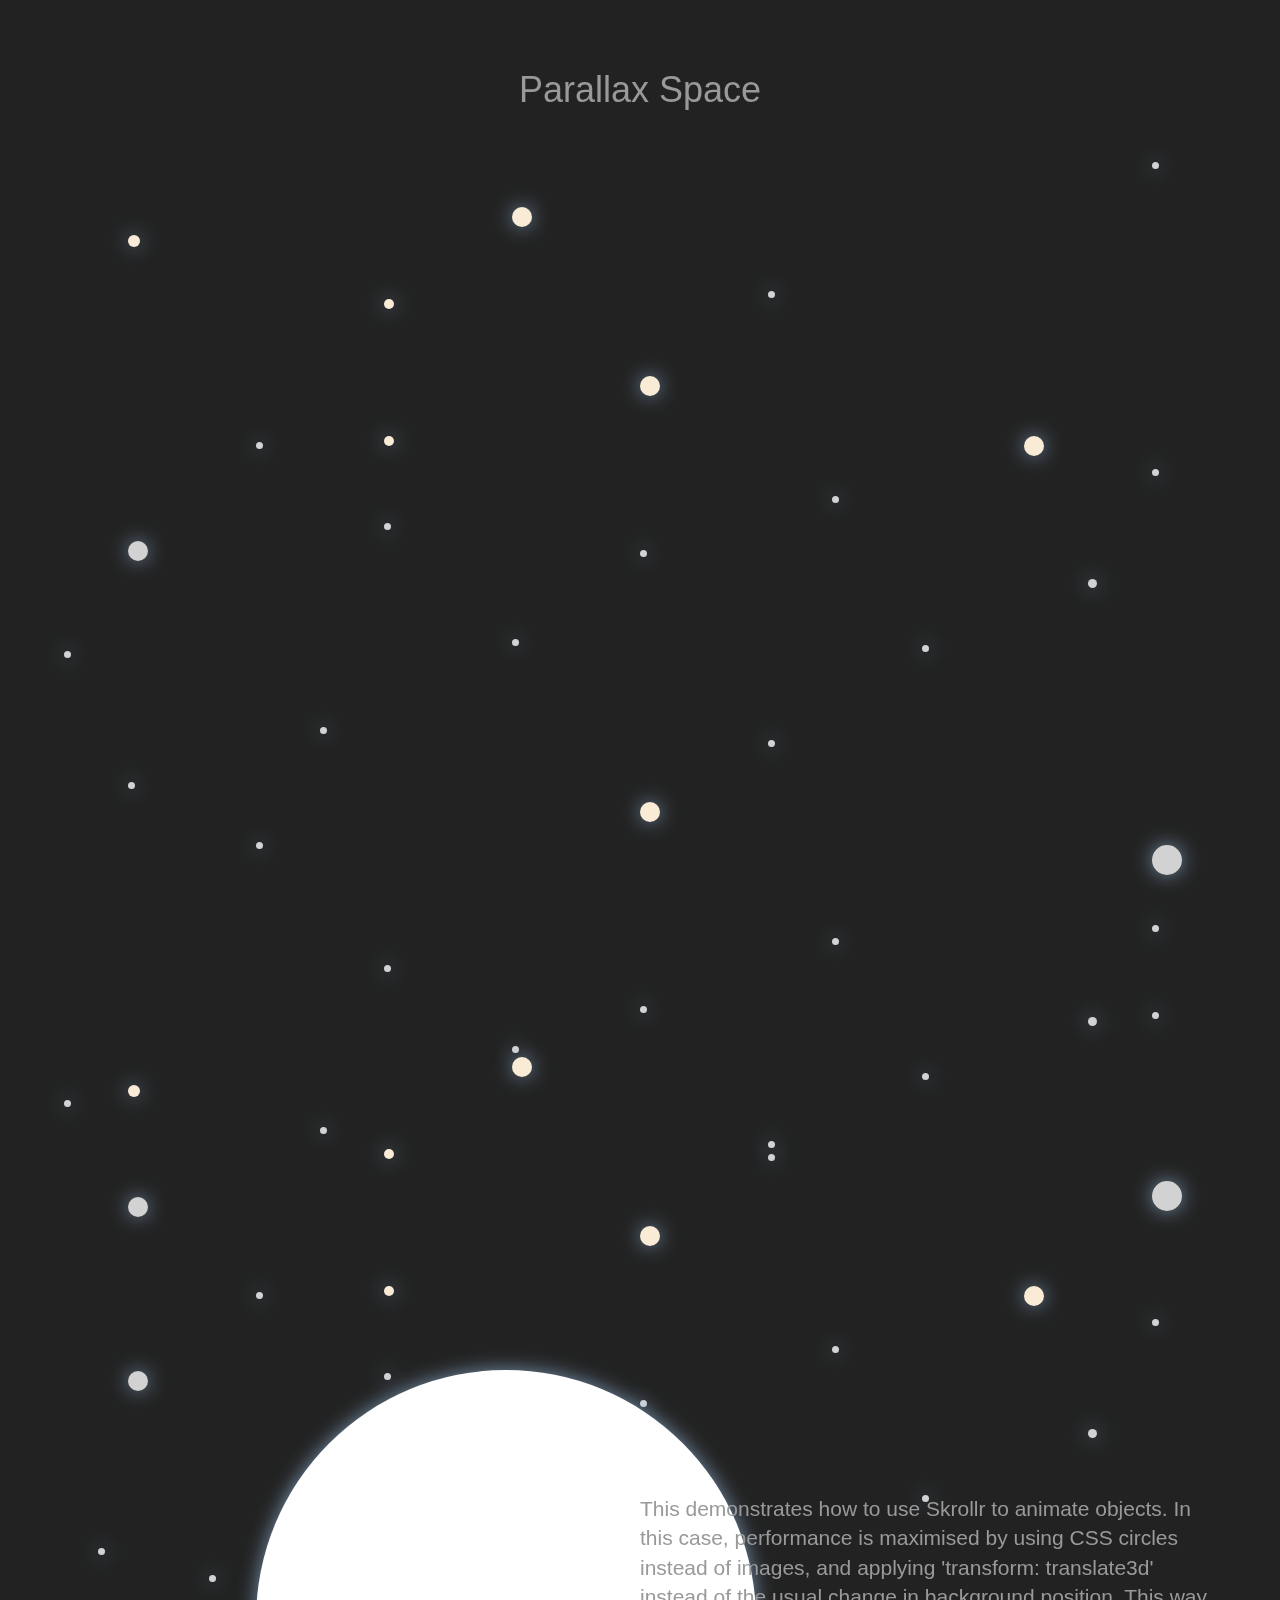
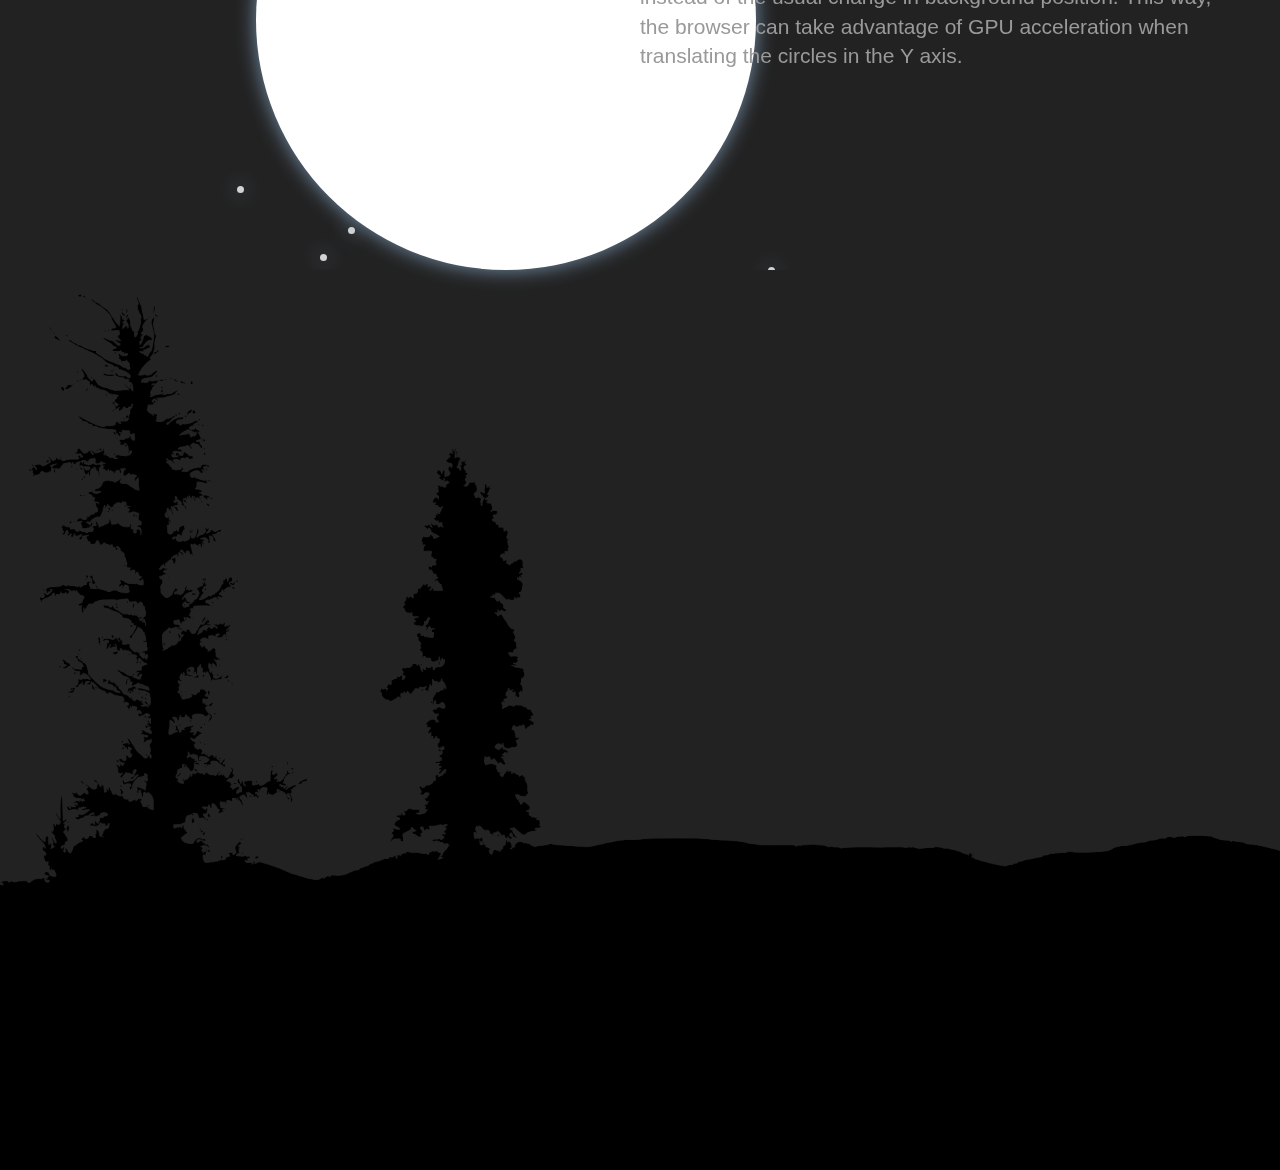
<file: Parallax Bubbles/index.html>
<!doctype html>
<!--[if lt IE 7]>      <html class="no-js lt-ie9 lt-ie8 lt-ie7" lang=""> <![endif]-->
<!--[if IE 7]>         <html class="no-js lt-ie9 lt-ie8" lang=""> <![endif]-->
<!--[if IE 8]>         <html class="no-js lt-ie9" lang=""> <![endif]-->
<!--[if gt IE 8]><!-->
<html class="no-js" lang="">
<!--<![endif]-->

<head>
    <meta charset="utf-8">
    <meta http-equiv="X-UA-Compatible" content="IE=edge,chrome=1">
    <title></title>
    <meta name="description" content="">
    <meta name="viewport" content="width=device-width, initial-scale=1">
    <link rel="apple-touch-icon" href="apple-touch-icon.png">

    <link rel="stylesheet" href="css/bootstrap.min.css">
    <style>
        body {
            padding-top: 50px;
            /*            padding-bottom: 20px;*/
        }
    </style>
    <link rel="stylesheet" href="css/bootstrap-theme.min.css">
    <link rel="stylesheet" href="css/main.css">

    <script src="js/vendor/modernizr-2.8.3-respond-1.4.2.min.js"></script>
</head>

<body>
    <!--[if lt IE 8]>
            <p class="browserupgrade">You are using an <strong>outdated</strong> browser. Please <a href="http://browsehappy.com/">upgrade your browser</a> to improve your experience.</p>
        <![endif]-->
    <a id="home"></a>
<!--
    <nav class="navbar navbar-inverse navbar-fixed-top" role="navigation">
        <div class="container">
            <div class="navbar-header">
                <button type="button" class="navbar-toggle" data-toggle="collapse" data-target=".navbar-collapse">
                    <div class="sr-only">Toggle navigation</div>
                    <div class="icon-bar"></div>
                    <div class="icon-bar"></div>
                    <div class="icon-bar"></div>
                </button>
                <a class="navbar-brand" href="#">APOLLO5</a>
            </div>

            <div class="collapse navbar-collapse">
                <ul class="nav navbar-nav">
                    <li class="active"><a href="#home">Home</a>
                    </li>

                    <li><a href="#education">Education</a></li>
                    <li><a href="#about">About</a></li>
                    <li><a href="#testimonials">Testimonials</a></li>
                </ul>

                <ul class="nav navbar-nav navbar-right">
                    <li><a href="#contact">Contact</a></li>
                    <li><a href="#shop">Shop</a></li>
                </ul>
            </div>
            .nav-collapse 
        </div>
    </nav>
-->

    <!--Main Page Content-->
<div id="skrollr-body">
    
        <div class="header">
           <h1 
            data-start="transform: translate3d(0px, 0vh, 0px);"
                data--20p-top="transform: translate3d(0px, 70vh, 0px);"
                >Parallax Space</h1>
            <div class="bubble bbl08"
                 data-start="transform: translate3d(0px, 600%, 0px);"
                data-top-bottom="transform: translate3d(0px, -300%, 0px);"
                
            ></div>
            <div class="bubble bbl01"
                 data-start="transform: translate3d(0px, 300%, 0px);"
                data-top-bottom="transform: translate3d(0px, -400%, 0px);"
            ></div>
            <div class="bubble bbl02"
                 data-start="transform: translate3d(0px, 400%, 0px);"
                data-top-bottom="transform: translate3d(0px, -300%, 0px);"
            ></div>
            <div class="bubble bbl03"
                 data-start="transform: translate3d(0px, 800%, 0px);"
                data-top-bottom="transform: translate3d(0px, -300%, 0px);"
            ></div>
            <div class="bubble bbl04"
                 data-start="transform: translate3d(0px, 600%, 0px);"
                data-top-bottom="transform: translate3d(0px, -400%, 0px);"
            ></div>
            <div class="bubble bbl05"
                 data-start="transform: translate3d(0px, 800%, 0px);"
                data-top-bottom="transform: translate3d(0px, -200%, 0px);"
            ></div>
            <div class="bubble bbl06"
                 data-start="transform: translate3d(0px, 300%, 0px);"
                data-top-bottom="transform: translate3d(0px, -400%, 0px);"
            ></div>
            <div class="bubble bbl03"
                 data-start="transform: translate3d(0px, 800%, 0px);"
                data-top-bottom="transform: translate3d(0px, -300%, 0px);"
            ></div>
            <div class="bubble bbl07"
                 data-start="transform: translate3d(0px, 800%, 0px);"
                data-top-bottom="transform: translate3d(0px, -600%, 0px);"
            ></div>
            <div class="bubble bbl08"
                 data-start="transform: translate3d(0px, 800%, 0px);"
                data-top-bottom="transform: translate3d(0px, -900%, 0px);"
            ></div>
            <div class="bubble bbl09"
                 data-start="transform: translate3d(0px, 800%, 0px);"
                data-top-bottom="transform: translate3d(0px, -300%, 0px);"
            ></div>
            <div class="bubble bbl10"
                 data-start="transform: translate3d(0px, 800%, 0px);"
                data-top-bottom="transform: translate3d(0px, -300%, 0px);"
            ></div>
            <div class="bubble bbl11"
                 data-start="transform: translate3d(0px, 800%, 0px);"
                data-top-bottom="transform: translate3d(0px, -300%, 0px);"
            ></div>
            <div class="bubble bbl12"
                 data-start="transform: translate3d(0px, 100%, 0px);"
                data-top-bottom="transform: translate3d(0px, -300%, 0px);"
            ></div>
            <div class="bubble bbl13"
                 data-start="transform: translate3d(0px, 200%, 0px);"
                data-top-bottom="transform: translate3d(0px, -700%, 0px);"
            ></div>
            <div class="bubble bbl14"
                 data-start="transform: translate3d(0px, 700%, 0px);"
                data-top-bottom="transform: translate3d(0px, -1000%, 0px);"
            ></div>
            <div class="bubble bbl15"
                 data-start="transform: translate3d(0px, 400%, 0px);"
                data-top-bottom="transform: translate3d(0px, -3000%, 0px);"
            ></div>
            <div class="bubble bbl16"
                 data-start="transform: translate3d(0px, 100%, 0px);"
                data-top-bottom="transform: translate3d(500px, -6000%, 0px);"
            ></div>
            
            <div class="bubble bbl17"
                 data-start="transform: translate3d(0px, 800%, 0px);"
                data-top-bottom="transform: translate3d(0px, -300%, 0px);"
            ></div>
            <div class="bubble bbl18"
                 data-start="transform: translate3d(0px, 600%, 0px);"
                data-top-bottom="transform: translate3d(0px, -300%, 0px);"
            ></div>
            <div class="bubble bbl19"
                 data-start="transform: translate3d(0%, 400%, 0px);"
                data--10p-top="transform: translate3d(-1200%, 500%, 0px);"
            ></div>
            <div class="bubble bbl20"
                 data-start="transform: translate3d(0px, 100%, 0px);"
                data-top-bottom="transform: translate3d(0px, -3000%, 0px);"
            ></div>
            <div class="bubble bbl21"
                 data-start="transform: translate3d(0px, 0%, 0px);"
                data-top-bottom="transform: translate3d(0px, -5000%, 0px);"
            ></div>
            <div class="bubble bbl22"
                 data-start="transform: translate3d(0px, 0%, 0px);"
                data-top-bottom="transform: translate3d(0px, -10000%, 0px);"
            ></div>
            <div class="bubble bbl23"
                 data-start="transform: translate3d(0px, 800%, 0px);"
                data-top-bottom="transform: translate3d(0px, -2000%, 0px);"
            ></div>
            <div class="bubble bbl24"
                 data-start="transform: translate3d(0px, 600%, 0px);"
                data-top-bottom="transform: translate3d(0px, -1000%, 0px);"
            ></div>
            <div class="bubble bbl25"
                 data-start="transform: translate3d(0px, 600%, 0px);"
                data-top-bottom="transform: translate3d(0px, -300%, 0px);"
            ></div>
            <div class="bubble bbl26"
                 data-start="transform: translate3d(0px, 800%, 0px);"
                data-top-bottom="transform: translate3d(0px, -300%, 0px);"
            ></div>
            <div class="bubble bbl27"
                 data-start="transform: translate3d(0px, 1100%, 0px);"
                data-10p-top="transform: translate3d(0px, -300%, 0px);"
            ></div>
            <div class="bubble bbl28"
                 data-start="transform: translate3d(0px, 0%, 0px);"
                data-10p-top="transform: translate3d(0px, -6000%, 0px);"
            ></div>
            <div class="bubble bbl29"
                 data-start="transform: translate3d(0px, 0%, 0px);"
                data-10p-top="transform: translate3d(0px, -8030%, 0px);"
            ></div>
            <div class="bubble bbl30"
                 data-start="transform: translate3d(0px, 0%, 0px);"
                data-top-bottom="transform: translate3d(0px, -3000%, 0px);"
            ></div>
            <div class="bubble bbl31"
                 data-start="transform: translate3d(0px, 0%, 0px);"
                data-10p-top="transform: translate3d(0px, -5000%, 0px);"
            ></div>
            <div class="bubble bbl32"
                 data-start="transform: translate3d(0px, 0%, 0px);"
                data-top-bottom="transform: translate3d(0px, -9000%, 0px);"
            ></div>
            <div class="bubble bbl33"
                 data-start="transform: translate3d(0px, 0%, 0px);"
                data-10p-top="transform: translate3d(0px, -9000%, 0px);"
            ></div>
            <div class="bubble bbl34"
                 data-start="transform: translate3d(0px, 0%, 0px);"
                data-top-bottom="transform: translate3d(0px, -7000%, 0px);"
            ></div>
        </div>
    
           <div class="place">
            <div class="bubble bbl08"
                 data-start="transform: translate3d(0px, 600%, 0px);"
                data-top-bottom="transform: translate3d(0px, -300%, 0px);"
                
            ></div>
            <div class="bubble bbl01"
                 data-start="transform: translate3d(0px, 300%, 0px);"
                data-top-bottom="transform: translate3d(0px, -400%, 0px);"
            ></div>
            <div class="bubble bbl02"
                 data-start="transform: translate3d(0px, 400%, 0px);"
                data-top-bottom="transform: translate3d(0px, -300%, 0px);"
            ></div>
            <div class="bubble bbl03"
                 data-start="transform: translate3d(0px, 800%, 0px);"
                data-top-bottom="transform: translate3d(0px, -300%, 0px);"
            ></div>
            <div class="bubble bbl04"
                 data-start="transform: translate3d(0px, 600%, 0px);"
                data-top-bottom="transform: translate3d(0px, -400%, 0px);"
            ></div>
            <div class="bubble bbl05"
                 data-start="transform: translate3d(0px, 800%, 0px);"
                data-top-bottom="transform: translate3d(0px, -200%, 0px);"
            ></div>
            <div class="bubble bbl06"
                 data-start="transform: translate3d(0px, 300%, 0px);"
                data-top-bottom="transform: translate3d(0px, -400%, 0px);"
            ></div>
            <div class="bubble bbl03"
                 data-start="transform: translate3d(0px, 800%, 0px);"
                data-top-bottom="transform: translate3d(0px, -300%, 0px);"
            ></div>
            <div class="bubble bbl07"
                 data-start="transform: translate3d(0px, 800%, 0px);"
                data-top-bottom="transform: translate3d(0px, -600%, 0px);"
            ></div>
            <div class="bubble bbl08"
                 data-start="transform: translate3d(0px, 800%, 0px);"
                data-top-bottom="transform: translate3d(0px, -900%, 0px);"
            ></div>
            <div class="bubble bbl09"
                 data-start="transform: translate3d(0px, 800%, 0px);"
                data-top-bottom="transform: translate3d(0px, -300%, 0px);"
            ></div>
            <div class="bubble bbl10"
                 data-start="transform: translate3d(0px, 800%, 0px);"
                data-top-bottom="transform: translate3d(0px, -300%, 0px);"
            ></div>
            <div class="bubble bbl11"
                 data-start="transform: translate3d(0px, 800%, 0px);"
                data-top-bottom="transform: translate3d(0px, -300%, 0px);"
            ></div>
            <div class="bubble bbl12"
                 data-start="transform: translate3d(0%, 100%, 0%);"
                data-top-bottom="transform: translate3d(-6000%, -300%, 0%);"
            ></div>
            <div class="bubble bbl13"
                 data-start="transform: translate3d(0px, 200%, 0px);"
                data-top-bottom="transform: translate3d(0px, -700%, 0px);"
            ></div>
            <div class="bubble bbl14"
                 data-start="transform: translate3d(0px, 700%, 0px);"
                data-top-bottom="transform: translate3d(0px, -1000%, 0px);"
            ></div>
            <div class="bubble bbl15"
                 data-start="transform: translate3d(0px, 400%, 0px);"
                data-top-bottom="transform: translate3d(0px, -3000%, 0px);"
            ></div>
            
           <div class="container">
               <div class="row">
                     <div class="col-md-6">
                      
                        <div class="bubble bbl29"
                     data-start="transform: translate3d(0px, 0%, 0px);"
                    data-10p-top="transform: translate3d(0px, -8030%, 0px);"
                ></div>
                <div class="bubble bbl30"
                     data-start="transform: translate3d(0px, 0%, 0px);"
                    data-top-bottom="transform: translate3d(0px, -3000%, 0px);"
                ></div>
                <div class="bubble bbl31"
                     data-start="transform: translate3d(0px, 0%, 0px);"
                    data-10p-top="transform: translate3d(0px, -5000%, 0px);"
                ></div>
                <div class="bubble bbl32"
                     data-start="transform: translate3d(0px, 0%, 0px);"
                    data-top-bottom="transform: translate3d(0px, -9000%, 0px);"
                ></div>
                <div class="bubble bbl33"
                     data-start="transform: translate3d(0px, 0%, 0px);"
                    data-10p-top="transform: translate3d(0px, -9000%, 0px);"
                ></div>
                <div class="bubble bbl34"
                     data-start="transform: translate3d(0px, 0%, 0px);"
                    data-top-bottom="transform: translate3d(0px, -7000%, 0px);"
                ></div>
                   </div>
                       
                        <div class="sun-text"
                       
                        ><p class="lead">This demonstrates how to use Skrollr to animate objects. In this case, performance is maximised by using CSS circles instead of images, and applying 'transform: translate3d' instead of the usual change in background position. This way, the browser can take advantage of GPU acceleration when translating the circles in the Y axis.</p></div>
                        <div class="col-md-6">
                         
                                          <div class="bubble bbl23"
                     data-start="transform: translate3d(0px, 800%, 0px);"
                    data-top-bottom="transform: translate3d(0px, -2000%, 0px);"
                ></div>
                <div class="bubble bbl24"
                     data-start="transform: translate3d(0px, 600%, 0px);"
                    data-top-bottom="transform: translate3d(0px, -1000%, 0px);"
                ></div>
                
                <div class="bubble bbl25"
                     data-start="transform: translate3d(0px, 600%, 0px);"
                    data-top-bottom="transform: translate3d(0px, -300%, 0px);"
                ></div>
                <div class="bubble bbl26"
                     data-start="transform: translate3d(0px, 800%, 0px);"
                    data-top-bottom="transform: translate3d(0px, -300%, 0px);"
                ></div>
                     </div>
                    
                </div>
           </div>
            <div class="bubble bbl17"
                 data-start="transform: translate3d(0px, 800%, 0px);"
                data-top-bottom="transform: translate3d(0px, -300%, 0px);"
            ></div>
            <div class="bubble bbl18"
                 data-start="transform: translate3d(0px, 600%, 0px);"
                data-top-bottom="transform: translate3d(0px, -300%, 0px);"
            ></div>
            <div class="bubble bbl19"
                 data-start="transform: translate3d(0%, 400%, 0px);"
                data--10p-top="transform: translate3d(-1200%, 500%, 0px);"
            ></div>
            <div class="bubble bbl20"
                 data-start="transform: translate3d(0px, 100%, 0px);"
                data-top-bottom="transform: translate3d(0px, -3000%, 0px);"
            ></div>
            <div class="bubble bbl21"
                 data-start="transform: translate3d(0px, 0%, 0px);"
                data-top-bottom="transform: translate3d(0px, -5000%, 0px);"
            ></div>
            <div class="bubble bbl22"
                 data-start="transform: translate3d(0px, 0%, 0px);"
                data-top-bottom="transform: translate3d(0px, -10000%, 0px);"
            ></div>
           
               
            
            <div class="bubble bbl23"
                 data-start="transform: translate3d(0px, 800%, 0px);"
                data-top-bottom="transform: translate3d(0px, -2000%, 0px);"
            ></div>
            <div class="bubble bbl24"
                 data-start="transform: translate3d(0px, 600%, 0px);"
                data-top-bottom="transform: translate3d(0px, -1000%, 0px);"
            ></div>
            <div class="bubble bbl25"
                 data-start="transform: translate3d(0px, 600%, 0px);"
                data-top-bottom="transform: translate3d(0px, -300%, 0px);"
            ></div>
            <div class="bubble bbl26"
                 data-start="transform: translate3d(0px, 800%, 0px);"
                data-top-bottom="transform: translate3d(0px, -300%, 0px);"
            ></div>
            <div class="bubble bbl27"
                 data-start="transform: translate3d(0px, 1100%, 0px);"
                data-10p-top="transform: translate3d(0px, -300%, 0px);"
            ></div>
            <div class="bubble bbl28"
                 data-start="transform: translate3d(0px, 0%, 0px);"
                data-10p-top="transform: translate3d(0px, -6000%, 0px);"
            ></div>
            <div class="bubble bbl29"
                 data-start="transform: translate3d(0px, 0%, 0px);"
                data-10p-top="transform: translate3d(0px, -8030%, 0px);"
            ></div>
            <div class="bubble bbl30"
                 data-start="transform: translate3d(0px, 0%, 0px);"
                data-top-bottom="transform: translate3d(0px, -3000%, 0px);"
            ></div>
            <div class="bubble bbl31"
                 data-start="transform: translate3d(0px, 0%, 0px);"
                data-10p-top="transform: translate3d(0px, -5000%, 0px);"
            ></div>
            <div class="bubble bbl32"
                 data-start="transform: translate3d(0px, 0%, 0px);"
                data-top-bottom="transform: translate3d(0px, -9000%, 0px);"
            ></div>
            <div class="bubble bbl33"
                 data-start="transform: translate3d(0px, 0%, 0px);"
                data-10p-top="transform: translate3d(0px, -9000%, 0px);"
            ></div>
            <div class="bubble bbl34"
                 data-start="transform: translate3d(0px, 0%, 0px);"
                data-top-bottom="transform: translate3d(0px, -7000%, 0px);"
            ></div>
    </div>
    
        <div class="landscape"> 
        <div class="bubble sun"
                             data-start="transform: translate3d(0px, -100%, 0px);"
                            data-top-bottom="transform: translate3d(0px, 50%, 0px);"
                                         ></div>
        </div>
    </div>
    <!--  Dependencies-->

    <script src="http://ajax.googleapis.com/ajax/libs/jquery/1.11.2/jquery.min.js"></script>
    <script>
        window.jQuery || document.write('<script src="js/vendor/jquery-1.11.2.min.js"><\/script>')
    </script>

    <script src="js/vendor/bootstrap.min.js"></script>

    <script src="js/main.js"></script>

    <script src="js/enquire.min.js"></script>

    <script type="text/javascript" src="js/skrollr.min.js"></script>

    <script type="text/javascript" src="js/skrollr.menu.min.js"></script>
    
    <script type="text/javascript">
                skrollr.init({
                    smoothScrolling: false,
                    mobileDeceleration: 0.004,
                    forceHeight: false
                });
    </script>



    <!-- Google Analytics: change UA-XXXXX-X to be your site's ID. -->
    <script>
        (function (b, o, i, l, e, r) {
            b.GoogleAnalyticsObject = l;
            b[l] || (b[l] =
                function () {
                    (b[l].q = b[l].q || []).push(arguments)
                });
            b[l].l = +new Date;
            e = o.createElement(i);
            r = o.getElementsByTagName(i)[0];
            e.src = '//www.google-analytics.com/analytics.js';
            r.parentNode.insertBefore(e, r)
        }(window, document, 'script', 'ga'));
        ga('create', 'UA-XXXXX-X', 'auto');
        ga('send', 'pageview');
    </script>
</body>

</html>
</file>
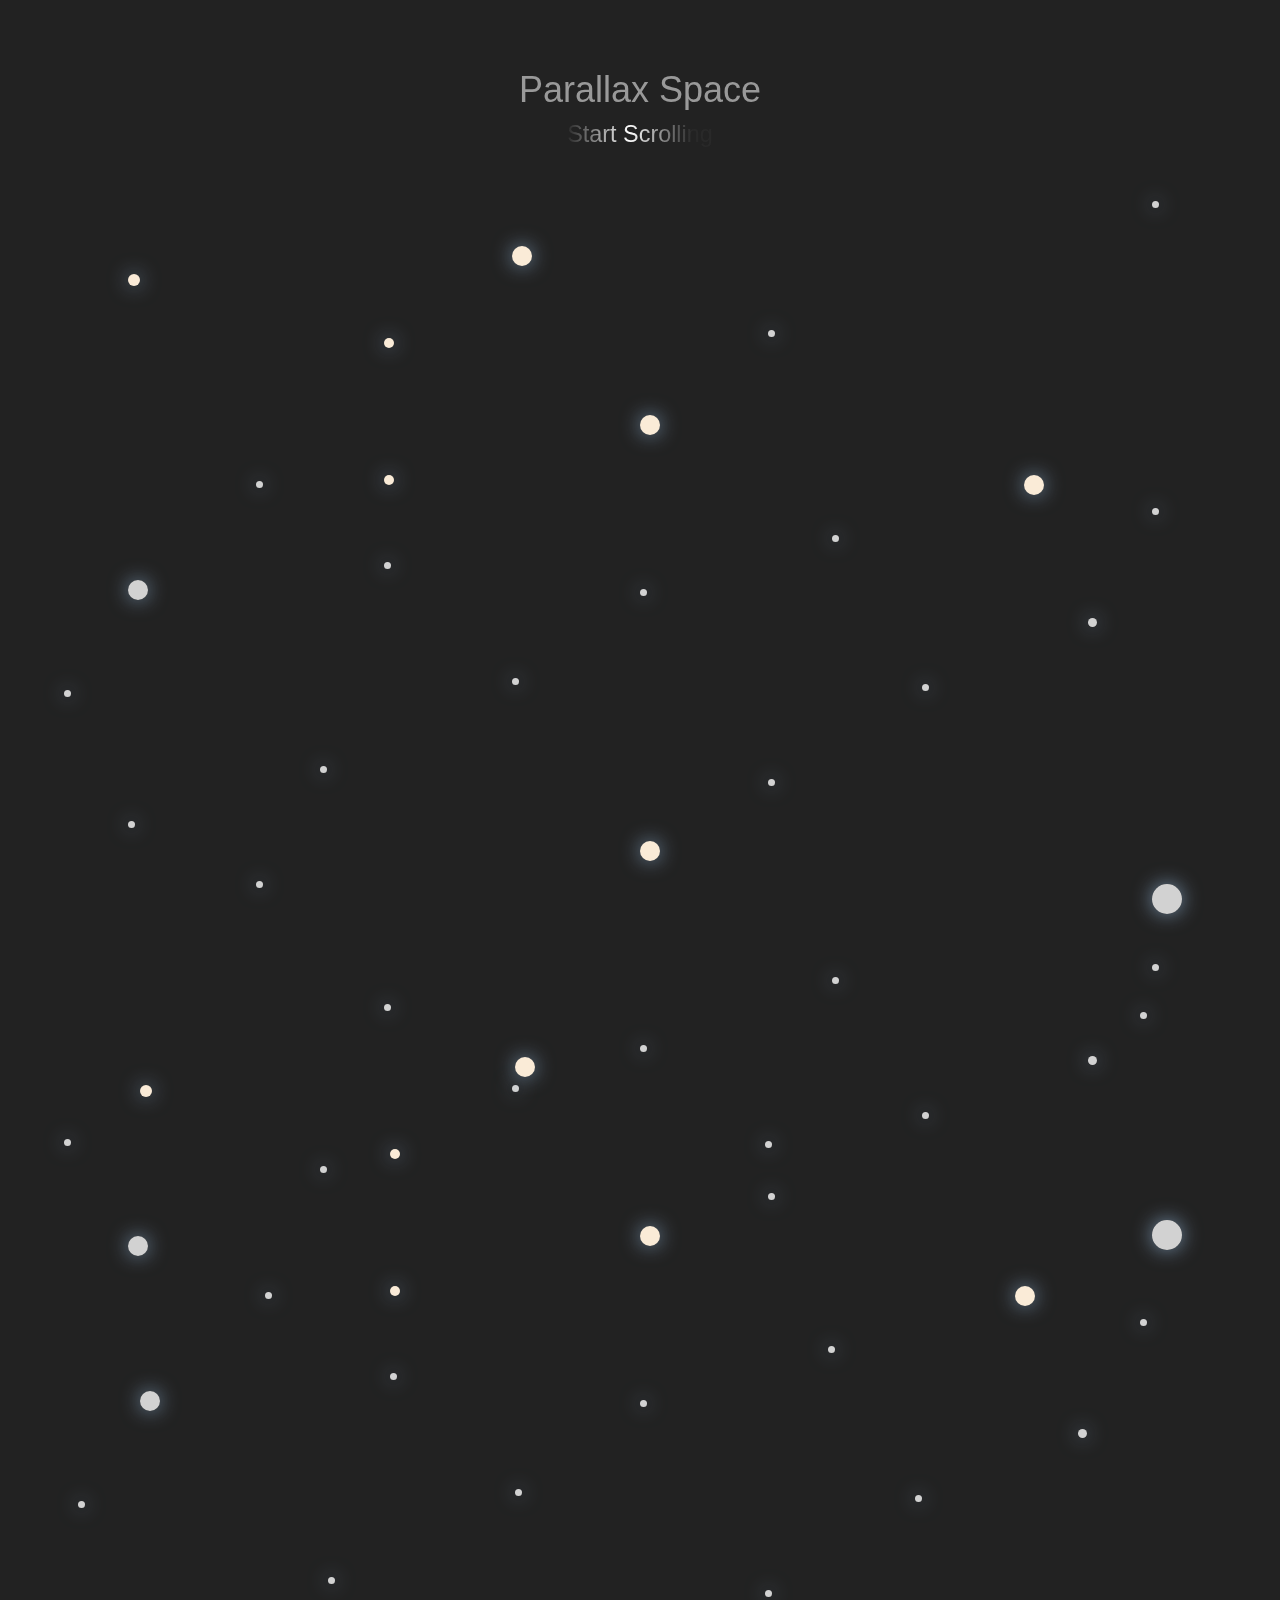
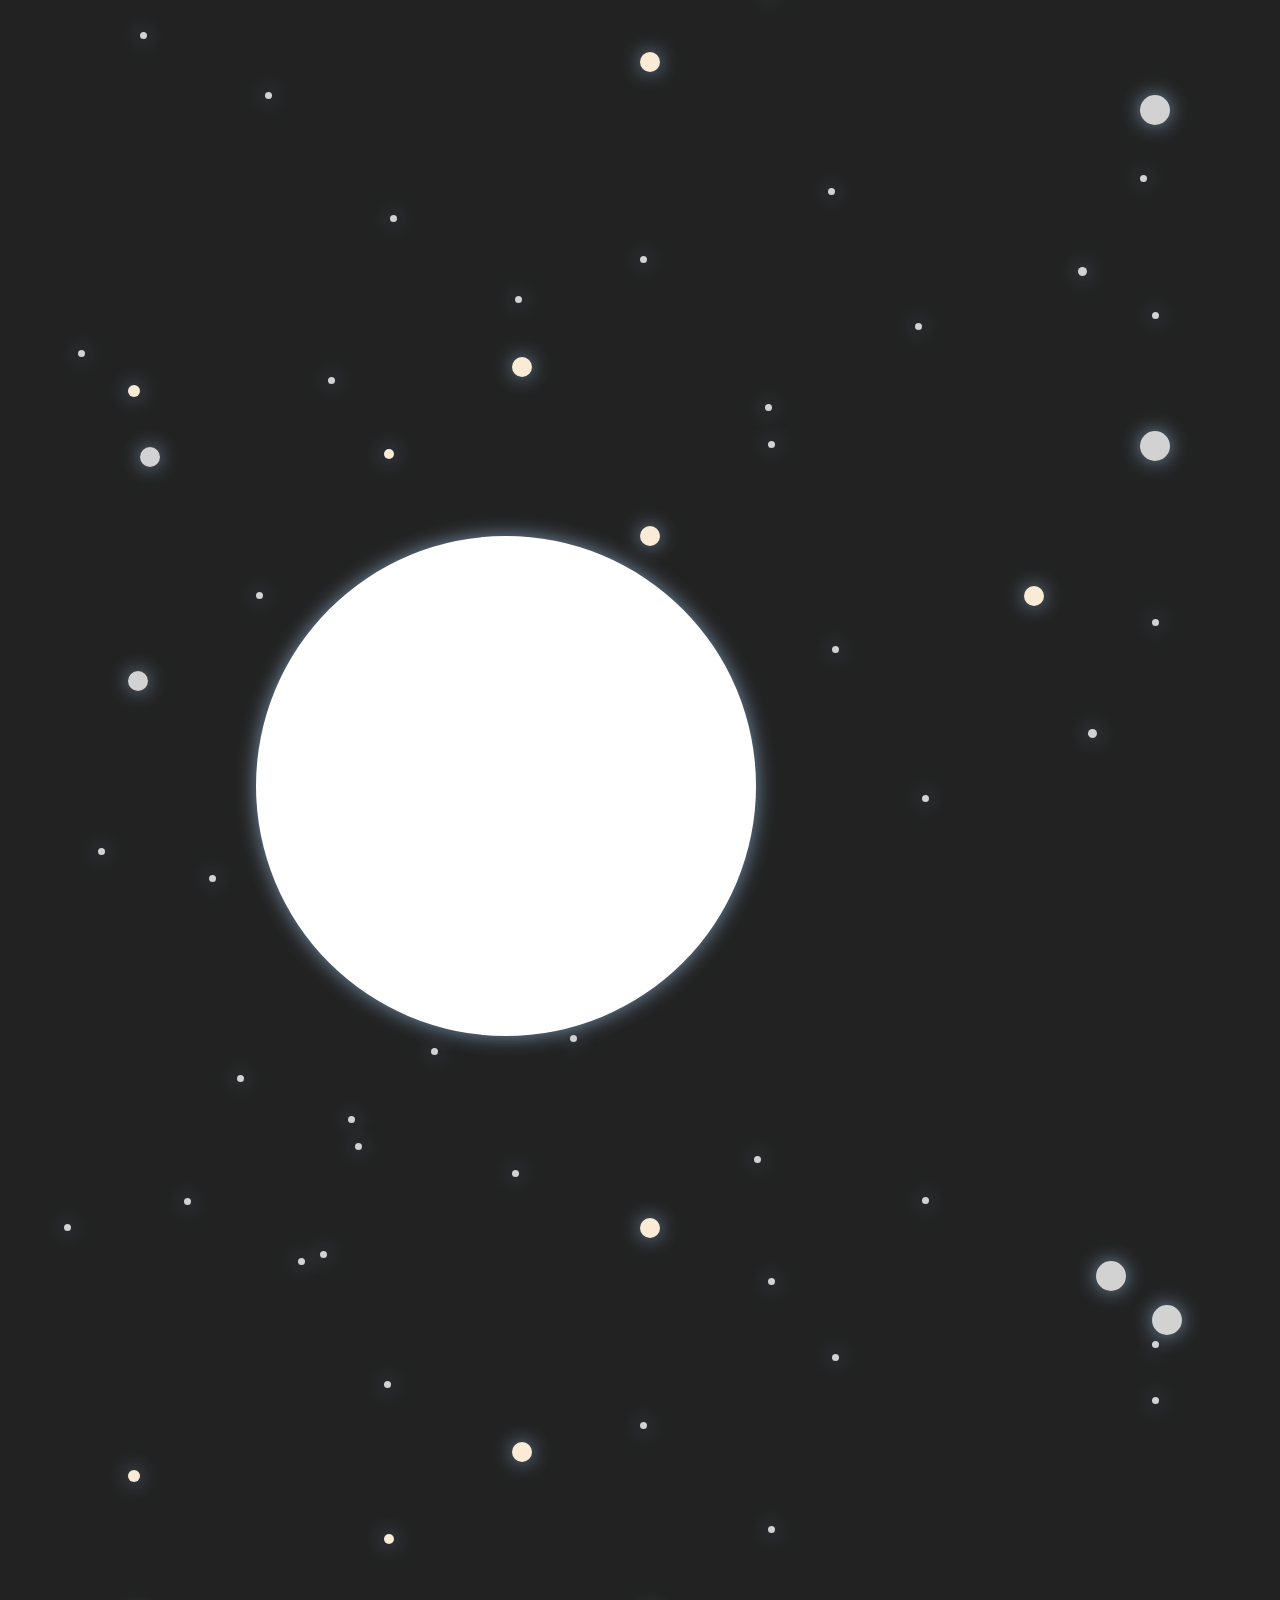
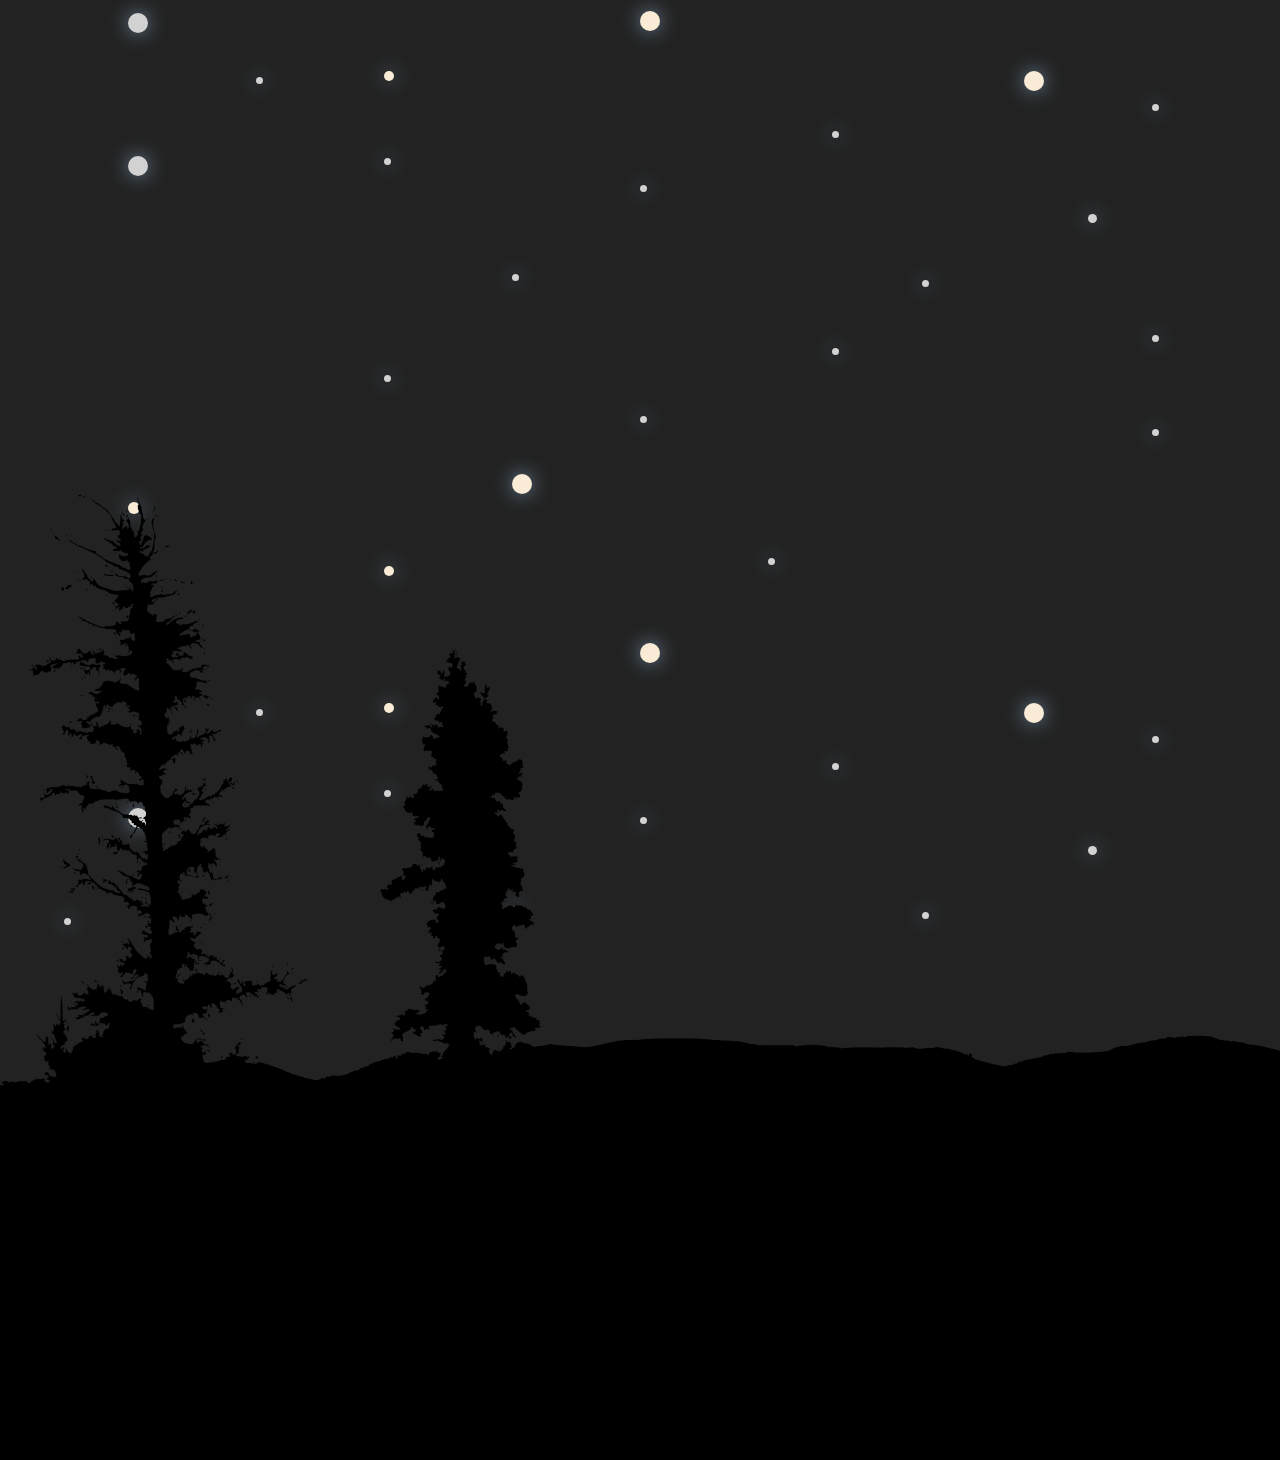
<file: ParallaxBubbles/index.html>
<!doctype html>
<!--[if lt IE 7]>      <html class="no-js lt-ie9 lt-ie8 lt-ie7" lang=""> <![endif]-->
<!--[if IE 7]>         <html class="no-js lt-ie9 lt-ie8" lang=""> <![endif]-->
<!--[if IE 8]>         <html class="no-js lt-ie9" lang=""> <![endif]-->
<!--[if gt IE 8]><!-->
<html class="no-js" lang="">
<!--<![endif]-->

<head>
    <meta charset="utf-8">
    <meta http-equiv="X-UA-Compatible" content="IE=edge,chrome=1">
    <title></title>
    <meta name="description" content="">
    <meta name="viewport" content="width=device-width, initial-scale=1">
    <link rel="apple-touch-icon" href="apple-touch-icon.png">

    <link rel="stylesheet" href="css/bootstrap.min.css">
    <style>
        body {
            padding-top: 50px;
            /*            padding-bottom: 20px;*/
        }
    </style>
    <link rel="stylesheet" href="css/bootstrap-theme.min.css">
    <link rel="stylesheet" href="css/main.css">

    <script src="js/vendor/modernizr-2.8.3-respond-1.4.2.min.js"></script>
</head>

<body>
    <!--[if lt IE 8]>
            <p class="browserupgrade">You are using an <strong>outdated</strong> browser. Please <a href="http://browsehappy.com/">upgrade your browser</a> to improve your experience.</p>
        <![endif]-->
    <a id="home"></a>
    <!--
    <nav class="navbar navbar-inverse navbar-fixed-top" role="navigation">
        <div class="container">
            <div class="navbar-header">
                <button type="button" class="navbar-toggle" data-toggle="collapse" data-target=".navbar-collapse">
                    <div class="sr-only">Toggle navigation</div>
                    <div class="icon-bar"></div>
                    <div class="icon-bar"></div>
                    <div class="icon-bar"></div>
                </button>
                <a class="navbar-brand" href="#">APOLLO5</a>
            </div>

            <div class="collapse navbar-collapse">
                <ul class="nav navbar-nav">
                    <li class="active"><a href="#home">Home</a>
                    </li>

                    <li><a href="#education">Education</a></li>
                    <li><a href="#about">About</a></li>
                    <li><a href="#testimonials">Testimonials</a></li>
                </ul>

                <ul class="nav navbar-nav navbar-right">
                    <li><a href="#contact">Contact</a></li>
                    <li><a href="#shop">Shop</a></li>
                </ul>
            </div>
            .nav-collapse 
        </div>
    </nav>
-->

    <!--Main Page Content-->
    <div id="skrollr-body">

        <div class="header">
            <h1 data-start="transform: translate3d(0px, 0vh, 0px);" data--20p-top="transform: translate3d(0px, 70vh, 0px);">Parallax Space<br><small class="shimmer text-muted" 
            data-start="opacity: 1;" 
            data-top="opacity: 0;"
            
            >Start Scrolling</small></h1>
            <div class="bubble bbl08" data-start="transform: translate3d(0px, 600%, 0px);" data-top-bottom="transform: translate3d(0px, -300%, 0px);"></div>
            <div class="bubble bbl01" data-start="transform: translate3d(0px, 300%, 0px);" data-top-bottom="transform: translate3d(0px, -400%, 0px);"></div>
            <div class="bubble bbl02" data-start="transform: translate3d(0px, 400%, 0px);" data-top-bottom="transform: translate3d(0px, -300%, 0px);"></div>
            <div class="bubble bbl03" data-start="transform: translate3d(0px, 800%, 0px);" data-top-bottom="transform: translate3d(0px, -300%, 0px);"></div>
            <div class="bubble bbl04" data-start="transform: translate3d(0px, 600%, 0px);" data-top-bottom="transform: translate3d(0px, -400%, 0px);"></div>
            <div class="bubble bbl05" data-start="transform: translate3d(0px, 800%, 0px);" data-top-bottom="transform: translate3d(0px, -200%, 0px);"></div>
            <div class="bubble bbl06" data-start="transform: translate3d(0px, 300%, 0px);" data-top-bottom="transform: translate3d(0px, -400%, 0px);"></div>
            <div class="bubble bbl03" data-start="transform: translate3d(0px, 800%, 0px);" data-top-bottom="transform: translate3d(0px, -300%, 0px);"></div>
            <div class="bubble bbl07" data-start="transform: translate3d(0px, 800%, 0px);" data-top-bottom="transform: translate3d(0px, -600%, 0px);"></div>
            <div class="bubble bbl08" data-start="transform: translate3d(0px, 800%, 0px);" data-top-bottom="transform: translate3d(0px, -900%, 0px);"></div>
            <div class="bubble bbl09" data-start="transform: translate3d(0px, 800%, 0px);" data-top-bottom="transform: translate3d(0px, -300%, 0px);"></div>
            <div class="bubble bbl10" data-start="transform: translate3d(0px, 800%, 0px);" data-top-bottom="transform: translate3d(0px, -300%, 0px);"></div>
            <div class="bubble bbl11" data-start="transform: translate3d(0px, 800%, 0px);" data-top-bottom="transform: translate3d(0px, -300%, 0px);"></div>
            <div class="bubble bbl12" data-start="transform: translate3d(0px, 100%, 0px);" data-top-bottom="transform: translate3d(0px, -300%, 0px);"></div>
            <div class="bubble bbl13" data-start="transform: translate3d(0px, 200%, 0px);" data-top-bottom="transform: translate3d(0px, -700%, 0px);"></div>
            <div class="bubble bbl14" data-start="transform: translate3d(0px, 700%, 0px);" data-top-bottom="transform: translate3d(0px, -1000%, 0px);"></div>
            <div class="bubble bbl15" data-start="transform: translate3d(0px, 400%, 0px);" data-top-bottom="transform: translate3d(0px, -3000%, 0px);"></div>
            <div class="bubble bbl16" data-start="transform: translate3d(0px, 100%, 0px);" data-top-bottom="transform: translate3d(500px, -6000%, 0px);"></div>

            <div class="bubble bbl17" data-start="transform: translate3d(0px, 800%, 0px);" data-top-bottom="transform: translate3d(0px, -300%, 0px);"></div>
            <div class="bubble bbl18" data-start="transform: translate3d(0px, 600%, 0px);" data-top-bottom="transform: translate3d(0px, -300%, 0px);"></div>
            <div class="bubble bbl19" data-start="transform: translate3d(0%, 400%, 0px);" data--10p-top="transform: translate3d(-1200%, 500%, 0px);"></div>
            <div class="bubble bbl20" data-start="transform: translate3d(0px, 100%, 0px);" data-top-bottom="transform: translate3d(0px, -3000%, 0px);"></div>
            <div class="bubble bbl21" data-start="transform: translate3d(0px, 0%, 0px);" data-top-bottom="transform: translate3d(0px, -5000%, 0px);"></div>
            <div class="bubble bbl22" data-start="transform: translate3d(0px, 0%, 0px);" data-top-bottom="transform: translate3d(0px, -10000%, 0px);"></div>
            <div class="bubble bbl23" data-start="transform: translate3d(0px, 800%, 0px);" data-top-bottom="transform: translate3d(0px, -2000%, 0px);"></div>
            <div class="bubble bbl24" data-start="transform: translate3d(0px, 600%, 0px);" data-top-bottom="transform: translate3d(0px, -1000%, 0px);"></div>
            <div class="bubble bbl25" data-start="transform: translate3d(0px, 600%, 0px);" data-top-bottom="transform: translate3d(0px, -300%, 0px);"></div>
            <div class="bubble bbl26" data-start="transform: translate3d(0px, 800%, 0px);" data-top-bottom="transform: translate3d(0px, -300%, 0px);"></div>
            <div class="bubble bbl27" data-start="transform: translate3d(0px, 1100%, 0px);" data-10p-top="transform: translate3d(0px, -300%, 0px);"></div>
            <div class="bubble bbl28" data-start="transform: translate3d(0px, 0%, 0px);" data-10p-top="transform: translate3d(0px, -6000%, 0px);"></div>
            <div class="bubble bbl29" data-start="transform: translate3d(0px, 0%, 0px);" data-10p-top="transform: translate3d(0px, -8030%, 0px);"></div>
            <div class="bubble bbl30" data-start="transform: translate3d(0px, 0%, 0px);" data-top-bottom="transform: translate3d(0px, -3000%, 0px);"></div>
            <div class="bubble bbl31" data-start="transform: translate3d(0px, 0%, 0px);" data-10p-top="transform: translate3d(0px, -5000%, 0px);"></div>
            <div class="bubble bbl32" data-start="transform: translate3d(0px, 0%, 0px);" data-top-bottom="transform: translate3d(0px, -9000%, 0px);"></div>
            <div class="bubble bbl33" data-start="transform: translate3d(0px, 0%, 0px);" data-10p-top="transform: translate3d(0px, -9000%, 0px);"></div>
            <div class="bubble bbl34" data-start="transform: translate3d(0px, 0%, 0px);" data-top-bottom="transform: translate3d(0px, -7000%, 0px);"></div>
        </div>
        
        
        
        
        
        <div class="section-2">
            <div class="container-fluid">
                <div class="bubble bbl08" data-start="transform: translate3d(0px, 600%, 0px);" data-top-bottom="transform: translate3d(0px, -300%, 0px);"></div>
                <div class="bubble bbl01" data-start="transform: translate3d(0px, 300%, 0px);" data-top-bottom="transform: translate3d(0px, -400%, 0px);"></div>
                <div class="bubble bbl02" data-start="transform: translate3d(0px, 400%, 0px);" data-top-bottom="transform: translate3d(0px, -300%, 0px);"></div>
                <div class="bubble bbl03" data-start="transform: translate3d(0px, 800%, 0px);" data-top-bottom="transform: translate3d(0px, -300%, 0px);"></div>
                <div class="bubble bbl04" data-start="transform: translate3d(0px, 600%, 0px);" data-top-bottom="transform: translate3d(0px, -400%, 0px);"></div>
                <div class="bubble bbl05" data-start="transform: translate3d(0px, 800%, 0px);" data-top-bottom="transform: translate3d(0px, -200%, 0px);"></div>
                <div class="bubble bbl06" data-start="transform: translate3d(0px, 300%, 0px);" data-top-bottom="transform: translate3d(0px, -400%, 0px);"></div>
                <div class="bubble bbl03" data-start="transform: translate3d(0px, 800%, 0px);" data-top-bottom="transform: translate3d(0px, -300%, 0px);"></div>
                <div class="bubble bbl07" data-start="transform: translate3d(0px, 800%, 0px);" data-top-bottom="transform: translate3d(0px, -600%, 0px);"></div>
                <div class="bubble bbl08" data-start="transform: translate3d(0px, 800%, 0px);" data-top-bottom="transform: translate3d(0px, -900%, 0px);"></div>
                <div class="bubble bbl09" data-start="transform: translate3d(0px, 800%, 0px);" data-top-bottom="transform: translate3d(0px, -300%, 0px);"></div>
                <div class="bubble bbl10" data-start="transform: translate3d(0px, 800%, 0px);" data-top-bottom="transform: translate3d(0px, -300%, 0px);"></div>
                <div class="bubble bbl11" data-start="transform: translate3d(0px, 800%, 0px);" data-top-bottom="transform: translate3d(0px, -300%, 0px);"></div>
                <div class="bubble bbl12" data-start="transform: translate3d(0px, 100%, 0px);" data-top-bottom="transform: translate3d(0px, -300%, 0px);"></div>
                <div class="bubble bbl13" data-start="transform: translate3d(0px, 200%, 0px);" data-top-bottom="transform: translate3d(0px, -700%, 0px);"></div>
                <div class="bubble bbl14" data-start="transform: translate3d(0px, 700%, 0px);" data-top-bottom="transform: translate3d(0px, -1000%, 0px);"></div>
                <div class="bubble bbl15" data-start="transform: translate3d(0px, 400%, 0px);" data-top-bottom="transform: translate3d(0px, -3000%, 0px);"></div>
                <div class="bubble bbl16" data-start="transform: translate3d(0px, 100%, 0px);" data-top-bottom="transform: translate3d(500px, -6000%, 0px);"></div>

                <div class="bubble bbl17" data-start="transform: translate3d(0px, 800%, 0px);" data-top-bottom="transform: translate3d(0px, -300%, 0px);"></div>
                <div class="bubble bbl18" data-start="transform: translate3d(0px, 600%, 0px);" data-top-bottom="transform: translate3d(0px, -300%, 0px);"></div>
                <div class="bubble bbl19" data-start="transform: translate3d(0%, 400%, 0px);" data--10p-top="transform: translate3d(-1200%, 500%, 0px);"></div>
                <div class="bubble bbl20" data-start="transform: translate3d(0px, 100%, 0px);" data-top-bottom="transform: translate3d(0px, -3000%, 0px);"></div>
                <div class="bubble bbl21" data-start="transform: translate3d(0px, 0%, 0px);" data-top-bottom="transform: translate3d(0px, -5000%, 0px);"></div>
                <div class="bubble bbl22" data-start="transform: translate3d(0px, 0%, 0px);" data-top-bottom="transform: translate3d(0px, -10000%, 0px);"></div>
                <div class="bubble bbl23" data-start="transform: translate3d(0px, 800%, 0px);" data-top-bottom="transform: translate3d(0px, -2000%, 0px);"></div>
                <div class="bubble bbl24" data-start="transform: translate3d(0px, 600%, 0px);" data-top-bottom="transform: translate3d(0px, -1000%, 0px);"></div>
                <div class="bubble bbl25" data-start="transform: translate3d(0px, 600%, 0px);" data-top-bottom="transform: translate3d(0px, -300%, 0px);"></div>
                <div class="bubble bbl26" data-start="transform: translate3d(0px, 800%, 0px);" data-top-bottom="transform: translate3d(0px, -300%, 0px);"></div>
                <div class="bubble bbl27" data-start="transform: translate3d(0px, 1100%, 0px);" data-10p-top="transform: translate3d(0px, -300%, 0px);"></div>
                <div class="bubble bbl28" data-start="transform: translate3d(0px, 0%, 0px);" data-10p-top="transform: translate3d(0px, -6000%, 0px);"></div>
                <div class="bubble bbl29" data-start="transform: translate3d(0px, 0%, 0px);" data-10p-top="transform: translate3d(0px, -8030%, 0px);"></div>
                <div class="bubble bbl30" data-start="transform: translate3d(0px, 0%, 0px);" data-top-bottom="transform: translate3d(0px, -3000%, 0px);"></div>
                <div class="bubble bbl31" data-start="transform: translate3d(0px, 0%, 0px);" data-10p-top="transform: translate3d(0px, -5000%, 0px);"></div>
                <div class="bubble bbl32" data-start="transform: translate3d(0px, 0%, 0px);" data-top-bottom="transform: translate3d(0px, -9000%, 0px);"></div>
                <div class="bubble bbl33" data-start="transform: translate3d(0px, 0%, 0px);" data-10p-top="transform: translate3d(0px, -9000%, 0px);"></div>
                <div class="bubble bbl34" data-start="transform: translate3d(0px, 0%, 0px);" data-top-bottom="transform: translate3d(0px, -7000%, 0px);"></div>
            </div>

       
        </div>
        
        
        
        
        
        
        <div class="place">
            <div class="bubble bbl08" data-start="transform: translate3d(0px, 600%, 0px);" data-top-bottom="transform: translate3d(0px, -300%, 0px);"></div>
            <div class="bubble bbl01" data-start="transform: translate3d(0px, 300%, 0px);" data-top-bottom="transform: translate3d(0px, -400%, 0px);"></div>
            <div class="bubble bbl02" data-start="transform: translate3d(0px, 400%, 0px);" data-top-bottom="transform: translate3d(0px, -300%, 0px);"></div>
            <div class="bubble bbl03" data-start="transform: translate3d(0px, 800%, 0px);" data-top-bottom="transform: translate3d(0px, -300%, 0px);"></div>
            <div class="bubble bbl04" data-start="transform: translate3d(0px, 600%, 0px);" data-top-bottom="transform: translate3d(0px, -400%, 0px);"></div>
            <div class="bubble bbl05" data-start="transform: translate3d(0px, 800%, 0px);" data-top-bottom="transform: translate3d(0px, -200%, 0px);"></div>
            <div class="bubble bbl06" data-start="transform: translate3d(0px, 300%, 0px);" data-top-bottom="transform: translate3d(0px, -400%, 0px);"></div>
            <div class="bubble bbl03" data-start="transform: translate3d(0px, 800%, 0px);" data-top-bottom="transform: translate3d(0px, -300%, 0px);"></div>
            <div class="bubble bbl07" data-start="transform: translate3d(0px, 800%, 0px);" data-top-bottom="transform: translate3d(0px, -600%, 0px);"></div>
            <div class="bubble bbl08" data-start="transform: translate3d(0px, 800%, 0px);" data-top-bottom="transform: translate3d(0px, -900%, 0px);"></div>
            <div class="bubble bbl09" data-start="transform: translate3d(0px, 800%, 0px);" data-top-bottom="transform: translate3d(0px, -300%, 0px);"></div>
            <div class="bubble bbl10" data-start="transform: translate3d(0px, 800%, 0px);" data-top-bottom="transform: translate3d(0px, -300%, 0px);"></div>
            <div class="bubble bbl11" data-start="transform: translate3d(0px, 800%, 0px);" data-top-bottom="transform: translate3d(0px, -300%, 0px);"></div>
            <div class="bubble bbl12" data-start="transform: translate3d(0%, 100%, 0%);" data-top-bottom="transform: translate3d(-6000%, -300%, 0%);"></div>
            <div class="bubble bbl13" data-start="transform: translate3d(0px, 200%, 0px);" data-top-bottom="transform: translate3d(0px, -700%, 0px);"></div>
            <div class="bubble bbl14" data-start="transform: translate3d(0px, 700%, 0px);" data-top-bottom="transform: translate3d(0px, -1000%, 0px);"></div>
            <div class="bubble bbl15" data-start="transform: translate3d(0px, 400%, 0px);" data-top-bottom="transform: translate3d(0px, -3000%, 0px);"></div>

            <div class="container">
                <div class="row">
                    <div class="col-md-6">

                        <div class="bubble bbl29" data-start="transform: translate3d(0px, 0%, 0px);" data-10p-top="transform: translate3d(0px, -8030%, 0px);"></div>
                        <div class="bubble bbl30" data-start="transform: translate3d(0px, 0%, 0px);" data-top-bottom="transform: translate3d(0px, -3000%, 0px);"></div>
                        <div class="bubble bbl31" data-start="transform: translate3d(0px, 0%, 0px);" data-10p-top="transform: translate3d(0px, -5000%, 0px);"></div>
                        <div class="bubble bbl32" data-start="transform: translate3d(0px, 0%, 0px);" data-top-bottom="transform: translate3d(0px, -9000%, 0px);"></div>
                        <div class="bubble bbl33" data-start="transform: translate3d(0px, 0%, 0px);" data-10p-top="transform: translate3d(0px, -9000%, 0px);"></div>
                        <div class="bubble bbl34" data-start="transform: translate3d(0px, 0%, 0px);" data-top-bottom="transform: translate3d(0px, -7000%, 0px);"></div>





                        <div class="bubble bbl23" data-start="transform: translate3d(0px, 800%, 0px);" data-top-bottom="transform: translate3d(0px, -2000%, 0px);"></div>
                        <div class="bubble bbl24" data-start="transform: translate3d(0px, 600%, 0px);" data-top-bottom="transform: translate3d(0px, -1000%, 0px);"></div>

                        <div class="bubble bbl25" data-start="transform: translate3d(0px, 600%, 0px);" data-top-bottom="transform: translate3d(0px, -300%, 0px);"></div>
                        <div class="bubble bbl26" data-start="transform: translate3d(0px, 800%, 0px);" data-top-bottom="transform: translate3d(0px, -300%, 0px);"></div>
                    </div>
                    <div class="col-md-6">
                        <div class="sun-text" data-bottom-bottom="opacity: 0;" data-center-top="opacity: 1;" data-top-bottom="opacity: 0;">
                            <p class="lead">This demonstrates how to use Skrollr to animate objects. In this case, performance is maximised by using CSS circles instead of images, and applying 'transform: translate3d' instead of the usual change in background position. This way, the browser can take advantage of GPU acceleration when translating the circles in the Y axis.</p>
                        </div>
                    </div>
                </div>
                <div class="bubble bbl17" data-start="transform: translate3d(0px, 800%, 0px);" data-top-bottom="transform: translate3d(0px, -300%, 0px);"></div>
                <div class="bubble bbl18" data-start="transform: translate3d(0px, 600%, 0px);" data-top-bottom="transform: translate3d(0px, -300%, 0px);"></div>
                <div class="bubble bbl19" data-start="transform: translate3d(0%, 400%, 0px);" data--10p-top="transform: translate3d(-1200%, 500%, 0px);"></div>
                <div class="bubble bbl20" data-start="transform: translate3d(0px, 100%, 0px);" data-top-bottom="transform: translate3d(0px, -3000%, 0px);"></div>
                <div class="bubble bbl21" data-start="transform: translate3d(0px, 0%, 0px);" data-top-bottom="transform: translate3d(0px, -5000%, 0px);"></div>
                <div class="bubble bbl22" data-start="transform: translate3d(0px, 0%, 0px);" data-top-bottom="transform: translate3d(0px, -10000%, 0px);"></div>
            </div>


           
            <div class="bubble bbl23" data-start="transform: translate3d(0px, 800%, 0px);" data-top-bottom="transform: translate3d(0px, -2000%, 0px);"></div>
            <div class="bubble bbl24" data-start="transform: translate3d(0px, 600%, 0px);" data-top-bottom="transform: translate3d(0px, -1000%, 0px);"></div>
            <div class="bubble bbl25" data-start="transform: translate3d(0px, 600%, 0px);" data-top-bottom="transform: translate3d(0px, -300%, 0px);"></div>
            <div class="bubble bbl26" data-start="transform: translate3d(0px, 800%, 0px);" data-top-bottom="transform: translate3d(0px, -300%, 0px);"></div>
            <div class="bubble bbl27" data-start="transform: translate3d(0px, 1100%, 0px);" data-10p-top="transform: translate3d(0px, -300%, 0px);"></div>
            
            
            
<div class="bubble sun" data-start="transform: translate3d(0px, -350%, 0px);" data--100p-top="transform: translate3d(0px, 50%, 0px);"></div>
       
       
        </div>

        <div class="landscape">
            <div class="bubble bbl29" data-start="transform: translate3d(0px, 0%, 0px);" data-10p-top="transform: translate3d(0px, -8030%, 0px);"></div>
                        <div class="bubble bbl30" data-start="transform: translate3d(0px, 0%, 0px);" data-top-bottom="transform: translate3d(0px, -3000%, 0px);"></div>
                        <div class="bubble bbl31" data-start="transform: translate3d(0px, 0%, 0px);" data-10p-top="transform: translate3d(0px, -5000%, 0px);"></div>
                        <div class="bubble bbl32" data-start="transform: translate3d(0px, 0%, 0px);" data-top-bottom="transform: translate3d(0px, -9000%, 0px);"></div>
                        <div class="bubble bbl33" data-start="transform: translate3d(0px, 0%, 0px);" data-10p-top="transform: translate3d(0px, -9000%, 0px);"></div>
                        <div class="bubble bbl34" data-start="transform: translate3d(0px, 0%, 0px);" data-top-bottom="transform: translate3d(0px, -7000%, 0px);"></div>


            <div class="bubble bbl08" data-start="transform: translate3d(0px, 600%, 0px);" data-top-bottom="transform: translate3d(0px, -300%, 0px);"></div>
            <div class="bubble bbl01" data-start="transform: translate3d(0px, 300%, 0px);" data-top-bottom="transform: translate3d(0px, -400%, 0px);"></div>
            <div class="bubble bbl02" data-start="transform: translate3d(0px, 400%, 0px);" data-top-bottom="transform: translate3d(0px, -300%, 0px);"></div>
            <div class="bubble bbl03" data-start="transform: translate3d(0px, 800%, 0px);" data-top-bottom="transform: translate3d(0px, -300%, 0px);"></div>
            <div class="bubble bbl04" data-start="transform: translate3d(0px, 600%, 0px);" data-top-bottom="transform: translate3d(0px, -400%, 0px);"></div>
            <div class="bubble bbl05" data-start="transform: translate3d(0px, 800%, 0px);" data-top-bottom="transform: translate3d(0px, -200%, 0px);"></div>
            <div class="bubble bbl06" data-start="transform: translate3d(0px, 300%, 0px);" data-top-bottom="transform: translate3d(0px, -400%, 0px);"></div>
            <div class="bubble bbl03" data-start="transform: translate3d(0px, 800%, 0px);" data-top-bottom="transform: translate3d(0px, -300%, 0px);"></div>
            <div class="bubble bbl07" data-start="transform: translate3d(0px, 800%, 0px);" data-top-bottom="transform: translate3d(0px, -600%, 0px);"></div>
            <div class="bubble bbl08" data-start="transform: translate3d(0px, 800%, 0px);" data-top-bottom="transform: translate3d(0px, -900%, 0px);"></div>
            <div class="bubble bbl09" data-start="transform: translate3d(0px, 800%, 0px);" data-top-bottom="transform: translate3d(0px, -300%, 0px);"></div>
            <div class="bubble bbl10" data-start="transform: translate3d(0px, 800%, 0px);" data-top-bottom="transform: translate3d(0px, -300%, 0px);"></div>
            <div class="bubble bbl11" data-start="transform: translate3d(0px, 800%, 0px);" data-top-bottom="transform: translate3d(0px, -300%, 0px);"></div>
            <div class="bubble bbl12" data-start="transform: translate3d(0%, 100%, 0%);" data-top-bottom="transform: translate3d(-6000%, -300%, 0%);"></div>
            <div class="bubble bbl13" data-start="transform: translate3d(0px, 200%, 0px);" data-top-bottom="transform: translate3d(0px, -700%, 0px);"></div>
            <div class="bubble bbl14" data-start="transform: translate3d(0px, 700%, 0px);" data-top-bottom="transform: translate3d(0px, -1000%, 0px);"></div>
            <div class="bubble bbl15" data-start="transform: translate3d(0px, 400%, 0px);" data-top-bottom="transform: translate3d(0px, -3000%, 0px);"></div>


                        <div class="bubble bbl23" data-start="transform: translate3d(0px, 800%, 0px);" data-top-bottom="transform: translate3d(0px, -2000%, 0px);"></div>
                        <div class="bubble bbl24" data-start="transform: translate3d(0px, 600%, 0px);" data-top-bottom="transform: translate3d(0px, -1000%, 0px);"></div>

                        <div class="bubble bbl25" data-start="transform: translate3d(0px, 600%, 0px);" data-top-bottom="transform: translate3d(0px, -300%, 0px);"></div>
                        <div class="bubble bbl26" data-start="transform: translate3d(0px, 800%, 0px);" data-top-bottom="transform: translate3d(0px, -300%, 0px);"></div>
                        
                        <div class="bubble bbl08" data-start="transform: translate3d(0px, 600%, 0px);" data-top-bottom="transform: translate3d(0px, -300%, 0px);"></div>
                <div class="bubble bbl01" data-start="transform: translate3d(0px, 300%, 0px);" data-top-bottom="transform: translate3d(0px, -400%, 0px);"></div>
                <div class="bubble bbl02" data-start="transform: translate3d(0px, 400%, 0px);" data-top-bottom="transform: translate3d(0px, -300%, 0px);"></div>
                <div class="bubble bbl03" data-start="transform: translate3d(0px, 800%, 0px);" data-top-bottom="transform: translate3d(0px, -300%, 0px);"></div>
                <div class="bubble bbl04" data-start="transform: translate3d(0px, 600%, 0px);" data-top-bottom="transform: translate3d(0px, -400%, 0px);"></div>
                <div class="bubble bbl05" data-start="transform: translate3d(0px, 800%, 0px);" data-top-bottom="transform: translate3d(0px, -200%, 0px);"></div>
                <div class="bubble bbl06" data-start="transform: translate3d(0px, 300%, 0px);" data-top-bottom="transform: translate3d(0px, -400%, 0px);"></div>
                <div class="bubble bbl03" data-start="transform: translate3d(0px, 800%, 0px);" data-top-bottom="transform: translate3d(0px, -300%, 0px);"></div>
                <div class="bubble bbl07" data-start="transform: translate3d(0px, 800%, 0px);" data-top-bottom="transform: translate3d(0px, -600%, 0px);"></div>
                <div class="bubble bbl08" data-start="transform: translate3d(0px, 800%, 0px);" data-top-bottom="transform: translate3d(0px, -900%, 0px);"></div>
                <div class="bubble bbl09" data-start="transform: translate3d(0px, 800%, 0px);" data-top-bottom="transform: translate3d(0px, -300%, 0px);"></div>
                <div class="bubble bbl10" data-start="transform: translate3d(0px, 800%, 0px);" data-top-bottom="transform: translate3d(0px, -300%, 0px);"></div>
                <div class="bubble bbl11" data-start="transform: translate3d(0px, 800%, 0px);" data-top-bottom="transform: translate3d(0px, -300%, 0px);"></div>
                <div class="bubble bbl12" data-start="transform: translate3d(0px, 100%, 0px);" data-top-bottom="transform: translate3d(0px, -300%, 0px);"></div>
                <div class="bubble bbl13" data-start="transform: translate3d(0px, 200%, 0px);" data-top-bottom="transform: translate3d(0px, -700%, 0px);"></div>
                <div class="bubble bbl14" data-start="transform: translate3d(0px, 700%, 0px);" data-top-bottom="transform: translate3d(0px, -1000%, 0px);"></div>
                <div class="bubble bbl15" data-start="transform: translate3d(0px, 400%, 0px);" data-top-bottom="transform: translate3d(0px, -3000%, 0px);"></div>
                <div class="bubble bbl16" data-start="transform: translate3d(0px, 100%, 0px);" data-top-bottom="transform: translate3d(500px, -6000%, 0px);"></div>
           
        </div>
        
        <div class="landscape-2">
             <div class="container">
               <div class="row-wrapper">
                     <div class="row">
                        <div class="col-xs- col-sm- col-md-6 col-lg-">
                    
                        </div>
                        <div class="col-xs- col-sm- col-md-6 col-lg-" data-bottom-top="opacity: 0;" data--25p-center="opacity:1;">
                            <p>Scrolling animation by Rigel Lute</p>
                        </div>
                    </div>
                </div>

            </div>

        </div>
        
        <div class="landscape-overflow"></div>
    </div>
    <!--  Dependencies-->

    <script src="http://ajax.googleapis.com/ajax/libs/jquery/1.11.2/jquery.min.js"></script>
    <script>
        window.jQuery || document.write('<script src="js/vendor/jquery-1.11.2.min.js"><\/script>')
    </script>

    <script src="js/vendor/bootstrap.min.js"></script>

    <script src="js/main.js"></script>

    <script src="js/enquire.min.js"></script>

    <script type="text/javascript" src="js/skrollr.min.js"></script>

    <script type="text/javascript" src="js/skrollr.menu.min.js"></script>

    <script type="text/javascript">
        skrollr.init({
            smoothScrolling: false,
            mobileDeceleration: 0.004,
            forceHeight: false
        });
    </script>



    <!-- Google Analytics: change UA-XXXXX-X to be your site's ID. -->
    <script>
        (function (b, o, i, l, e, r) {
            b.GoogleAnalyticsObject = l;
            b[l] || (b[l] =
                function () {
                    (b[l].q = b[l].q || []).push(arguments)
                });
            b[l].l = +new Date;
            e = o.createElement(i);
            r = o.getElementsByTagName(i)[0];
            e.src = '//www.google-analytics.com/analytics.js';
            r.parentNode.insertBefore(e, r)
        }(window, document, 'script', 'ga'));
        ga('create', 'UA-XXXXX-X', 'auto');
        ga('send', 'pageview');
    </script>
</body>

</html>
</file>
<file: Parallax Bubbles/css/main.css>
hr {
    display: block;
    height: 1px;
    border: 0;
    border-top: 1px solid #ccc;
    margin: 1em 0;
    padding: 0;
}


/* ==========================================================================
   Author's custom styles MOBILE FIRST
   ========================================================================== */

body {
    background-color: #222;
    height: 100%;
}

p {
    color: #999;
}


/*
==========================================================================
Media query for desktop and up

=========================================================================
*/


/*@media (min-width:850px) {*/

.header {
    height: 100vh;
}

.header h1 {
    text-align: center;
    color: #999;
    /*        margin-top: 30vh;*/
}

.bubble-section {
    height: 100vh
}

.img-bubble {
    background-image: url(http://prinzhorn.github.io/skrollr/examples/images/bubbles.png);
    z-index: -4;
    height: 100%;
    width: 100%;
}

.bubble {
    border-radius: 50%;
    width: 10px;
    height: 10px;
    margin-bottom: 20px;
    background-color: antiquewhite;
    z-index: -1;
    box-shadow: 0 0 20px rgba(164, 204, 244, 0.65);
    position: relative;
}

.bbl01 {
    width: 20px;
    height: 20px;
    margin-left: 40%;
}

.bbl02 {
    width: 12px;
    height: 12px;
    margin-left: 10%;
}

.bbl03 {
    margin-left: 30%;
}

.bbl04 {
    width: 7px;
    height: 7px;
    background-color: rgba(255, 255, 255, 0.8);
    margin-left: 60%;
}

.bbl05 {
    width: 20px;
    height: 20px;
    margin-left: 80%;
}

.bbl06 {
    width: 20px;
    height: 20px;
    margin-left: 50%;
}

.bbl07 {
    width: 7px;
    height: 7px;
    background-color: rgba(255, 255, 255, 0.8);
    margin-left: 20%;
}

.bbl08 {
    width: 7px;
    height: 7px;
    background-color: rgba(255, 255, 255, 0.8);
    margin-left: 90%;
}

.bbl09 {
    width: 7px;
    height: 7px;
    background-color: rgba(255, 255, 255, 0.8);
    margin-left: 65%;
}

.bbl10 {
    width: 7px;
    height: 7px;
    background-color: rgba(255, 255, 255, 0.8);
    margin-left: 30%;
}

.bbl11 {
    width: 7px;
    height: 7px;
    background-color: rgba(255, 255, 255, 0.8);
    margin-left: 50%;
}

.bbl12 {
    width: 20px;
    height: 20px;
    background-color: rgba(255, 255, 255, 0.8);
    margin-left: 10%;
}

.bbl13 {
    width: 9px;
    height: 9px;
    background-color: rgba(255, 255, 255, 0.8);
    margin-left: 85%;
}

.bbl14 {
    width: 7px;
    height: 7px;
    background-color: rgba(255, 255, 255, 0.8);
    margin-left: 40%;
}

.bbl15 {
    width: 7px;
    height: 7px;
    background-color: rgba(255, 255, 255, 0.8);
    margin-left: 72%;
}

.bbl16 {
    width: 7px;
    height: 7px;
    background-color: rgba(255, 255, 255, 0.8);
    margin-left: 5%;
}

.bbl17 {
    width: 7px;
    height: 7px;
    background-color: rgba(255, 255, 255, 0.8);
    margin-left: 25%;
}

.bbl18 {
    width: 7px;
    height: 7px;
    background-color: rgba(255, 255, 255, 0.8);
    margin-left: 60%;
}

.bbl19 {
    width: 30px;
    height: 30px;
    background-color: rgba(255, 255, 255, 0.8);
    margin-left: 90%;
}

.bbl20 {
    width: 7px;
    height: 7px;
    background-color: rgba(255, 255, 255, 0.8);
    margin-left: 10%;
}

.bbl21 {
    width: 20px;
    height: 20px;
    margin-left: 50%;
}

.bbl22 {
    width: 7px;
    height: 7px;
    background-color: rgba(255, 255, 255, 0.8);
    margin-left: 20%;
}

.bbl23 {
    width: 7px;
    height: 7px;
    background-color: rgba(255, 255, 255, 0.8);
    margin-left: 90%;
}

.bbl24 {
    width: 7px;
    height: 7px;
    background-color: rgba(255, 255, 255, 0.8);
    margin-left: 65%;
}

.bbl25 {
    width: 7px;
    height: 7px;
    background-color: rgba(255, 255, 255, 0.8);
    margin-left: 30%;
}

.bbl26 {
    width: 7px;
    height: 7px;
    background-color: rgba(255, 255, 255, 0.8);
    margin-left: 50%;
}

.bbl27 {
    width: 20px;
    height: 20px;
    background-color: rgba(255, 255, 255, 0.8);
    margin-left: 10%;
}

.bbl28 {
    width: 9px;
    height: 9px;
    background-color: rgba(255, 255, 255, 0.8);
    margin-left: 85%;
}

.bbl29 {
    width: 7px;
    height: 7px;
    background-color: rgba(255, 255, 255, 0.8);
    margin-left: 40%;
}

.bbl30 {
    width: 7px;
    height: 7px;
    background-color: rgba(255, 255, 255, 0.8);
    margin-left: 72%;
}

.bbl31 {
    width: 7px;
    height: 7px;
    background-color: rgba(255, 255, 255, 0.8);
    margin-left: 5%;
}

.bbl32 {
    width: 7px;
    height: 7px;
    background-color: rgba(255, 255, 255, 0.8);
    margin-left: 25%;
}

.bbl33 {
    width: 7px;
    height: 7px;
    background-color: rgba(255, 255, 255, 0.8);
    margin-left: 60%;
}

.bbl34 {
    width: 30px;
    height: 30px;
    background-color: rgba(255, 255, 255, 0.8);
    margin-left: 90%;
}

.place {
    height: 100vh;
    overflow: hidden;
}

.sun {
    width: 500px;
    height: 500px;
    background-color: rgba(255, 255, 255, 1);
    margin-left: 20%;
}

.landscape {
    height: 100vh;
    background-image: url(../img/yukon-landscape-mask.png);
    z-index: 2;
    background-size: cover;
    background-repeat: no-repeat;
    background-position: center center;
    background-attachment: relative;
    overflow: visible;
}


/*}*/


/* ==========================================================================
   EXAMPLE Media Queries for Responsive Design.
   These examples override the primary ('mobile first') styles.
   Modify as content requires.
   ========================================================================== */

@media only screen and (min-width: 35em) {
    /* Style adjustments for viewports that meet the condition */
}

@media print,
(-webkit-min-device-pixel-ratio: 1.25),
(min-resolution: 1.25dppx),
(min-resolution: 120dpi) {
    /* Style adjustments for high resolution devices */
}


/* ==========================================================================
   Print styles.
   Inlined to avoid the additional HTTP request:
   http://www.phpied.com/delay-loading-your-print-css/
   ========================================================================== */

@media print {
    *,
    *:before,
    *:after {
        background: transparent !important;
        color: #000 !important;
        /* Black prints faster:
                                   http://www.sanbeiji.com/archives/953 */
        box-shadow: none !important;
        text-shadow: none !important;
    }
    a,
    a:visited {
        text-decoration: underline;
    }
    a[href]:after {
        content: " (" attr(href) ")";
    }
    abbr[title]:after {
        content: " (" attr(title) ")";
    }
    /*
     * Don't show links that are fragment identifiers,
     * or use the `javascript:` pseudo protocol
     */
    a[href^="#"]:after,
    a[href^="javascript:"]:after {
        content: "";
    }
    pre,
    blockquote {
        border: 1px solid #999;
        page-break-inside: avoid;
    }
    /*
     * Printing Tables:
     * http://css-discuss.incutio.com/wiki/Printing_Tables
     */
    thead {
        display: table-header-group;
    }
    tr,
    img {
        page-break-inside: avoid;
    }
    img {
        max-width: 100% !important;
    }
    p,
    h2,
    h3 {
        orphans: 3;
        widows: 3;
    }
    h2,
    h3 {
        page-break-after: avoid;
    }
}
</file>
<file: ParallaxBubbles/css/main.css>
hr {
    display: block;
    height: 1px;
    border: 0;
    border-top: 1px solid #ccc;
    margin: 1em 0;
    padding: 0;
}


/* ==========================================================================
   Author's custom styles MOBILE FIRST
   ========================================================================== */

body {
    background-color: #222;
    height: 100%;
}

p {
    color: #999;
}


/*
==========================================================================
Media query for desktop and up

=========================================================================
*/



.header {
    height: 100vh;
}

.header h1 {
    text-align: center;
    color: #999;
    /*        margin-top: 30vh;*/
}

.section-2 {
    height: 100vh;
}

.shimmer {
  text-align: center;
  color: rgba(255,255,255,0.1);
  background: -webkit-gradient(linear, left top, right top, from(#111), to(#111), color-stop(0.5, #fff));
  background: -moz-gradient(linear, left top, right top, from(#111), to(#111), color-stop(0.5, #fff));
  background: gradient(linear, left top, right top, from(#111), to(#111), color-stop(0.5, #fff));
  background-size: 125px 100%;
  -webkit-background-clip: text;
  background-clip: text;
  -webkit-animation-name: shimmer;
  animation-name: shimmer;
  -webkit-animation-duration: 2s;
  animation-duration: 2s;
  -webkit-animation-iteration-count: infinite;
  animation-iteration-count: infinite;
  background-repeat: no-repeat;
  background-position: 0 0;
  background-color: #111;
}
@-webkit-keyframes shimmer {
  0% {
    background-position: top left;
  }
  100% {
    background-position: top right;
  }
}
@keyframes shimmer {
  0% {
    background-position: top left;
  }
  100% {
    background-position: top right;
  }
}

.bubble-section {
    height: 100vh
}

.img-bubble {
    background-image: url(http://prinzhorn.github.io/skrollr/examples/images/bubbles.png);
    z-index: -4;
    height: 100%;
    width: 100%;
}

.bubble {
    border-radius: 50%;
    width: 10px;
    height: 10px;
    margin-bottom: 20px;
    background-color: antiquewhite;
    z-index: -2;
    box-shadow: 0 0 20px rgba(164, 204, 244, 0.65);
    position: relative;
}

.bbl01 {
    width: 20px;
    height: 20px;
    margin-left: 40%;
}

.bbl02 {
    width: 12px;
    height: 12px;
    margin-left: 10%;
}

.bbl03 {
    margin-left: 30%;
}

.bbl04 {
    width: 7px;
    height: 7px;
    background-color: rgba(255, 255, 255, 0.8);
    margin-left: 60%;
}

.bbl05 {
    width: 20px;
    height: 20px;
    margin-left: 80%;
}

.bbl06 {
    width: 20px;
    height: 20px;
    margin-left: 50%;
}

.bbl07 {
    width: 7px;
    height: 7px;
    background-color: rgba(255, 255, 255, 0.8);
    margin-left: 20%;
}

.bbl08 {
    width: 7px;
    height: 7px;
    background-color: rgba(255, 255, 255, 0.8);
    margin-left: 90%;
}

.bbl09 {
    width: 7px;
    height: 7px;
    background-color: rgba(255, 255, 255, 0.8);
    margin-left: 65%;
}

.bbl10 {
    width: 7px;
    height: 7px;
    background-color: rgba(255, 255, 255, 0.8);
    margin-left: 30%;
}

.bbl11 {
    width: 7px;
    height: 7px;
    background-color: rgba(255, 255, 255, 0.8);
    margin-left: 50%;
}

.bbl12 {
    width: 20px;
    height: 20px;
    background-color: rgba(255, 255, 255, 0.8);
    margin-left: 10%;
}

.bbl13 {
    width: 9px;
    height: 9px;
    background-color: rgba(255, 255, 255, 0.8);
    margin-left: 85%;
}

.bbl14 {
    width: 7px;
    height: 7px;
    background-color: rgba(255, 255, 255, 0.8);
    margin-left: 40%;
}

.bbl15 {
    width: 7px;
    height: 7px;
    background-color: rgba(255, 255, 255, 0.8);
    margin-left: 72%;
}

.bbl16 {
    width: 7px;
    height: 7px;
    background-color: rgba(255, 255, 255, 0.8);
    margin-left: 5%;
}

.bbl17 {
    width: 7px;
    height: 7px;
    background-color: rgba(255, 255, 255, 0.8);
    margin-left: 25%;
}

.bbl18 {
    width: 7px;
    height: 7px;
    background-color: rgba(255, 255, 255, 0.8);
    margin-left: 60%;
}

.bbl19 {
    width: 30px;
    height: 30px;
    background-color: rgba(255, 255, 255, 0.8);
    margin-left: 90%;
}

.bbl20 {
    width: 7px;
    height: 7px;
    background-color: rgba(255, 255, 255, 0.8);
    margin-left: 10%;
}

.bbl21 {
    width: 20px;
    height: 20px;
    margin-left: 50%;
}

.bbl22 {
    width: 7px;
    height: 7px;
    background-color: rgba(255, 255, 255, 0.8);
    margin-left: 20%;
}

.bbl23 {
    width: 7px;
    height: 7px;
    background-color: rgba(255, 255, 255, 0.8);
    margin-left: 90%;
}

.bbl24 {
    width: 7px;
    height: 7px;
    background-color: rgba(255, 255, 255, 0.8);
    margin-left: 65%;
}

.bbl25 {
    width: 7px;
    height: 7px;
    background-color: rgba(255, 255, 255, 0.8);
    margin-left: 30%;
}

.bbl26 {
    width: 7px;
    height: 7px;
    background-color: rgba(255, 255, 255, 0.8);
    margin-left: 50%;
}

.bbl27 {
    width: 20px;
    height: 20px;
    background-color: rgba(255, 255, 255, 0.8);
    margin-left: 10%;
}

.bbl28 {
    width: 9px;
    height: 9px;
    background-color: rgba(255, 255, 255, 0.8);
    margin-left: 85%;
}

.bbl29 {
    width: 7px;
    height: 7px;
    background-color: rgba(255, 255, 255, 0.8);
    margin-left: 40%;
}

.bbl30 {
    width: 7px;
    height: 7px;
    background-color: rgba(255, 255, 255, 0.8);
    margin-left: 72%;
}

.bbl31 {
    width: 7px;
    height: 7px;
    background-color: rgba(255, 255, 255, 0.8);
    margin-left: 5%;
}

.bbl32 {
    width: 7px;
    height: 7px;
    background-color: rgba(255, 255, 255, 0.8);
    margin-left: 25%;
}

.bbl33 {
    width: 7px;
    height: 7px;
    background-color: rgba(255, 255, 255, 0.8);
    margin-left: 60%;
}

.bbl34 {
    width: 30px;
    height: 30px;
    background-color: rgba(255, 255, 255, 0.8);
    margin-left: 90%;
}

.place {
    height: 100vh;
    overflow: visible;
}

.sun {
    width: 500px;
    height: 500px;
    margin-top: 97vh;
    margin-bottom: 0;
    background-color: rgba(255, 255, 255, 1);
    margin-left: 20%;
    z-index: -1;
}

.landscape {
    height: 100vh;
    background-image: url();
    z-index: 2;
    background-size: cover;
    background-repeat: no-repeat;
    background-position: center center;
    background-attachment: relative;
    overflow: visible;
}

.landscape-2 {
    height: 100vh;
    background-image: url(../img/yukon-landscape-mask.png);
    z-index: 2;
    margin-top: 100vh;
    background-size: cover;
    background-repeat: no-repeat;
    background-position: center center;
    background-attachment: relative;
    overflow: visible;
}

.landscape-overflow {
    height: 10vh;
    background-color: black;
}

.row-wrapper {
    margin-top: 70vh;
}


@media (min-width:850px) {
    .landscape-2 {
        margin-top: 0;
    }
}



/* ==========================================================================
   EXAMPLE Media Queries for Responsive Design.
   These examples override the primary ('mobile first') styles.
   Modify as content requires.
   ========================================================================== */

@media only screen and (min-width: 35em) {
    /* Style adjustments for viewports that meet the condition */
}

@media print,
(-webkit-min-device-pixel-ratio: 1.25),
(min-resolution: 1.25dppx),
(min-resolution: 120dpi) {
    /* Style adjustments for high resolution devices */
}


/* ==========================================================================
   Print styles.
   Inlined to avoid the additional HTTP request:
   http://www.phpied.com/delay-loading-your-print-css/
   ========================================================================== */

@media print {
    *,
    *:before,
    *:after {
        background: transparent !important;
        color: #000 !important;
        /* Black prints faster:
                                   http://www.sanbeiji.com/archives/953 */
        box-shadow: none !important;
        text-shadow: none !important;
    }
    a,
    a:visited {
        text-decoration: underline;
    }
    a[href]:after {
        content: " (" attr(href) ")";
    }
    abbr[title]:after {
        content: " (" attr(title) ")";
    }
    /*
     * Don't show links that are fragment identifiers,
     * or use the `javascript:` pseudo protocol
     */
    a[href^="#"]:after,
    a[href^="javascript:"]:after {
        content: "";
    }
    pre,
    blockquote {
        border: 1px solid #999;
        page-break-inside: avoid;
    }
    /*
     * Printing Tables:
     * http://css-discuss.incutio.com/wiki/Printing_Tables
     */
    thead {
        display: table-header-group;
    }
    tr,
    img {
        page-break-inside: avoid;
    }
    img {
        max-width: 100% !important;
    }
    p,
    h2,
    h3 {
        orphans: 3;
        widows: 3;
    }
    h2,
    h3 {
        page-break-after: avoid;
    }
}
</file>
